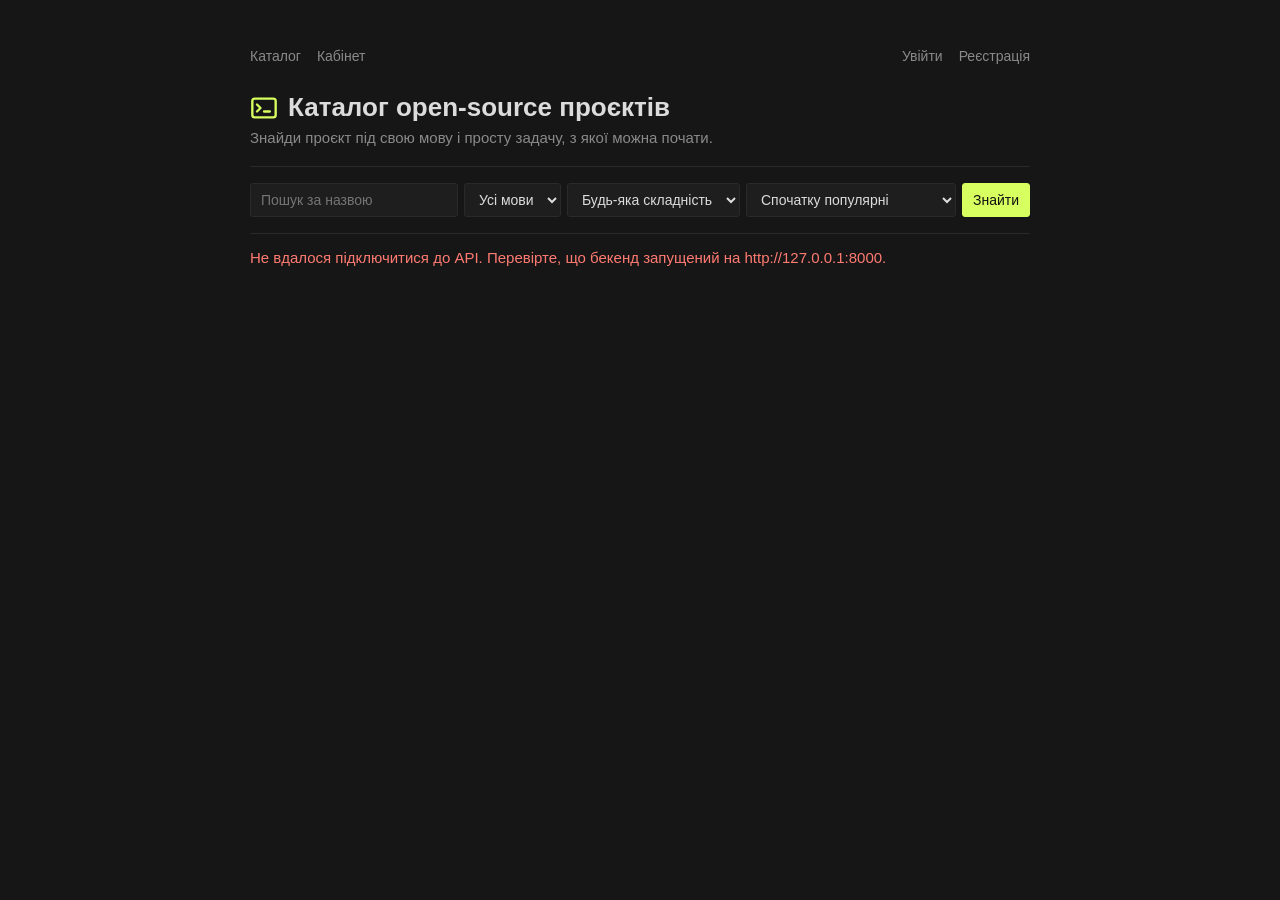
<file: index.html>
<!DOCTYPE html>
<html lang="uk">
<head>
    <meta charset="UTF-8">
    <meta name="viewport" content="width=device-width, initial-scale=1.0">
    <title>Каталог open-source проєктів</title>
    <link rel="stylesheet" href="styles.css">
</head>
<body>
    <header>
        <nav id="nav"></nav>
        <h1>
            <svg class="logo" viewBox="0 0 24 24" width="28" height="28" fill="none" stroke="currentColor" stroke-width="2" stroke-linecap="round" stroke-linejoin="round" aria-hidden="true">
                <rect x="2" y="4" width="20" height="16" rx="2"/>
                <path d="M6 9l3 3-3 3"/>
                <path d="M12 15h5"/>
            </svg>
            Каталог open-source проєктів
        </h1>
        <p>Знайди проєкт під свою мову і просту задачу, з якої можна почати.</p>
    </header>

    <main>
        <form id="filters">
            <input type="text" id="search" placeholder="Пошук за назвою">
            <select id="language">
                <option value="">Усі мови</option>
            </select>
            <select id="difficulty">
                <option value="">Будь-яка складність</option>
                <option value="beginner">beginner</option>
                <option value="intermediate">intermediate</option>
                <option value="advanced">advanced</option>
            </select>
            <select id="ordering">
                <option value="-stars">Спочатку популярні</option>
                <option value="stars">Спочатку менш популярні</option>
                <option value="name">За назвою А-Я</option>
                <option value="-name">За назвою Я-А</option>
            </select>
            <button type="submit">Знайти</button>
        </form>

        <p class="error"></p>
        <p class="count"></p>
        <ul id="projects"></ul>
    </main>

    <script src="https://code.jquery.com/jquery-3.7.1.min.js"></script>
    <script src="scripts/auth.js"></script>
    <script src="scripts/script.js"></script>
</body>
</html>
</file>
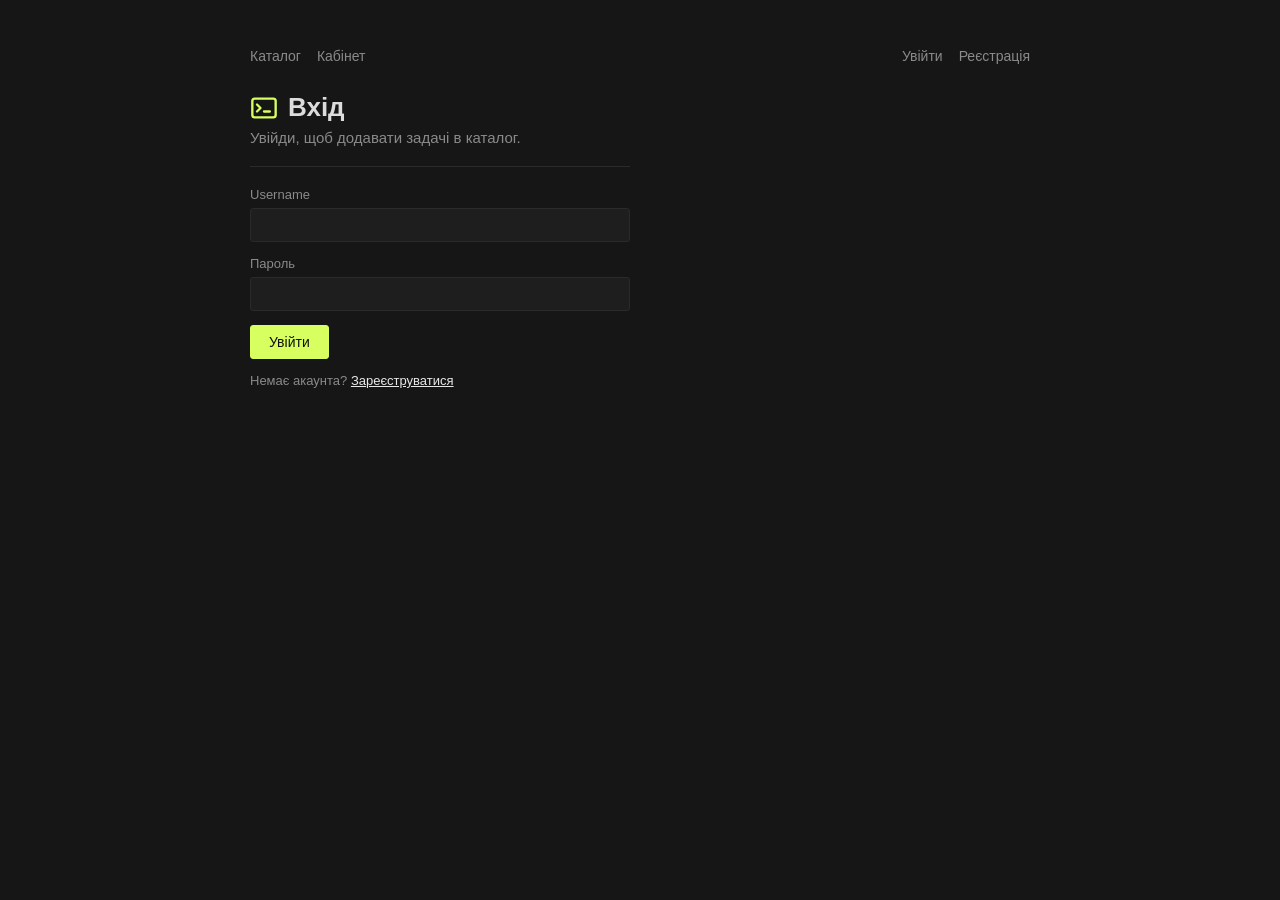
<file: login.html>
<!DOCTYPE html>
<html lang="uk">
<head>
    <meta charset="UTF-8">
    <meta name="viewport" content="width=device-width, initial-scale=1.0">
    <title>Вхід</title>
    <link rel="stylesheet" href="styles.css">
</head>
<body>
    <header>
        <nav id="nav"></nav>
        <h1>
            <svg class="logo" viewBox="0 0 24 24" width="28" height="28" fill="none" stroke="currentColor" stroke-width="2" stroke-linecap="round" stroke-linejoin="round" aria-hidden="true">
                <rect x="2" y="4" width="20" height="16" rx="2"/>
                <path d="M6 9l3 3-3 3"/>
                <path d="M12 15h5"/>
            </svg>
            Вхід
        </h1>
        <p>Увійди, щоб додавати задачі в каталог.</p>
    </header>

    <main>
        <form id="login-form" class="form" novalidate>
            <label>
                Username
                <input type="text" name="username" autocomplete="username" required>
                <span class="field-error" data-field="username"></span>
            </label>
            <label>
                Пароль
                <input type="password" name="password" autocomplete="current-password" required>
                <span class="field-error" data-field="password"></span>
            </label>
            <p class="error"></p>
            <button type="submit">Увійти</button>
            <p class="form-note">Немає акаунта? <a href="register.html">Зареєструватися</a></p>
        </form>
    </main>

    <script src="https://code.jquery.com/jquery-3.7.1.min.js"></script>
    <script src="scripts/auth.js"></script>
    <script src="scripts/login.js"></script>
</body>
</html>
</file>
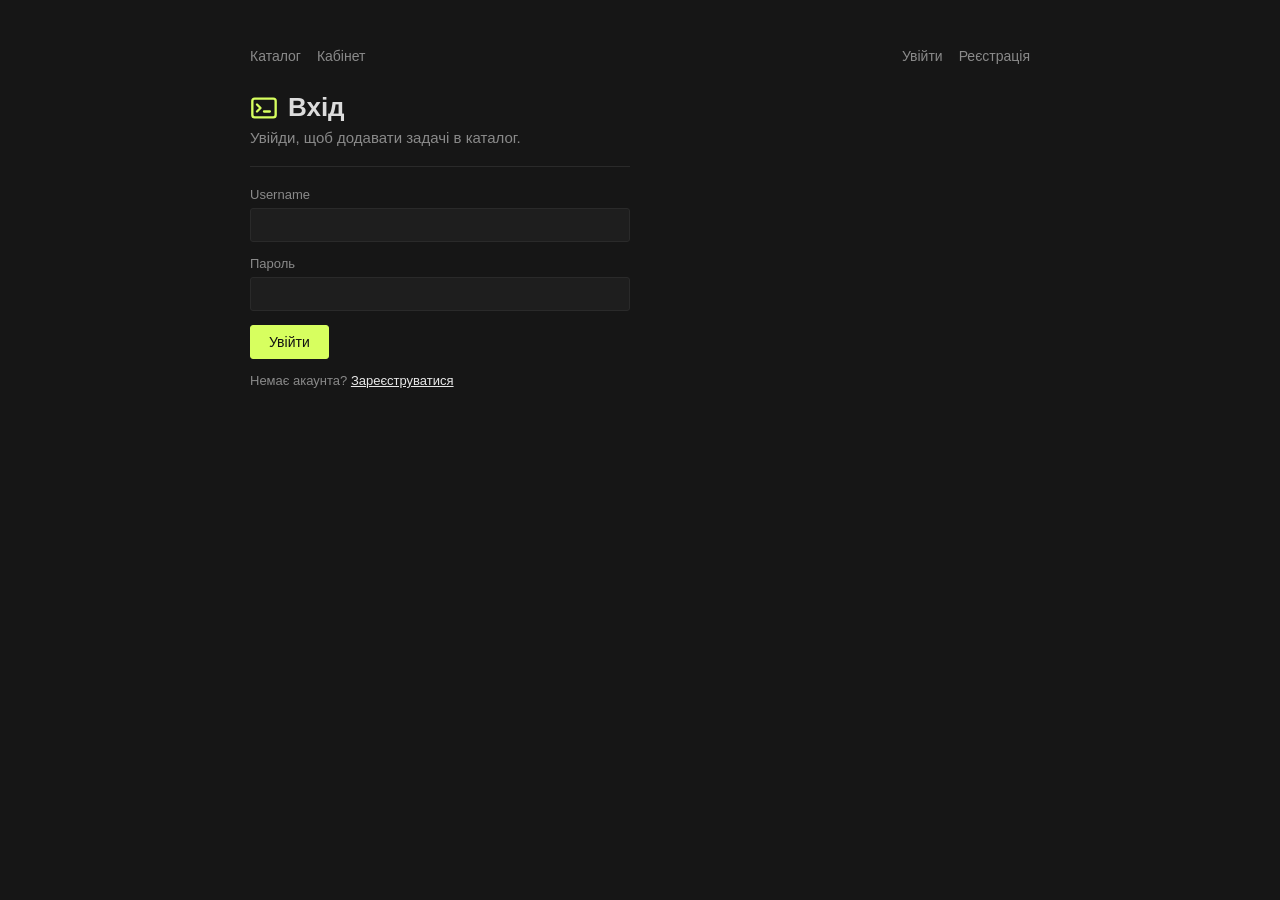
<file: profile.html>
<!DOCTYPE html>
<html lang="uk">
<head>
    <meta charset="UTF-8">
    <meta name="viewport" content="width=device-width, initial-scale=1.0">
    <title>Кабінет</title>
    <link rel="stylesheet" href="styles.css">
</head>
<body>
    <header>
        <nav id="nav"></nav>
        <h1>
            <svg class="logo" viewBox="0 0 24 24" width="28" height="28" fill="none" stroke="currentColor" stroke-width="2" stroke-linecap="round" stroke-linejoin="round" aria-hidden="true">
                <rect x="2" y="4" width="20" height="16" rx="2"/>
                <path d="M6 9l3 3-3 3"/>
                <path d="M12 15h5"/>
            </svg>
            Кабінет
        </h1>
        <p>Сторінка тільки для залогінених користувачів.</p>
    </header>

    <main>
        <section class="panel">
            <h2>Профіль</h2>
            <dl id="profile"></dl>
        </section>

        <section class="panel">
            <h2>Додати задачу</h2>
            <form id="issue-form" class="form" novalidate>
                <label>
                    Проєкт
                    <select name="project" id="issue-project"></select>
                    <span class="field-error" data-field="project"></span>
                </label>
                <label>
                    Назва задачі
                    <input type="text" name="title" maxlength="200" required>
                    <span class="field-error" data-field="title"></span>
                </label>
                <label>
                    Складність
                    <select name="difficulty">
                        <option value="beginner">beginner</option>
                        <option value="intermediate">intermediate</option>
                        <option value="advanced">advanced</option>
                    </select>
                    <span class="field-error" data-field="difficulty"></span>
                </label>
                <p class="error"></p>
                <button type="submit">Додати</button>
            </form>
        </section>

        <section class="panel">
            <h2>Останні задачі</h2>
            <p class="admin-note" hidden>Ти адмін, тому можеш видаляти задачі.</p>
            <p class="error" id="issues-error"></p>
            <ul id="issues"></ul>
        </section>
    </main>

    <script src="https://code.jquery.com/jquery-3.7.1.min.js"></script>
    <script src="scripts/auth.js"></script>
    <script src="scripts/profile.js"></script>
</body>
</html>
</file>
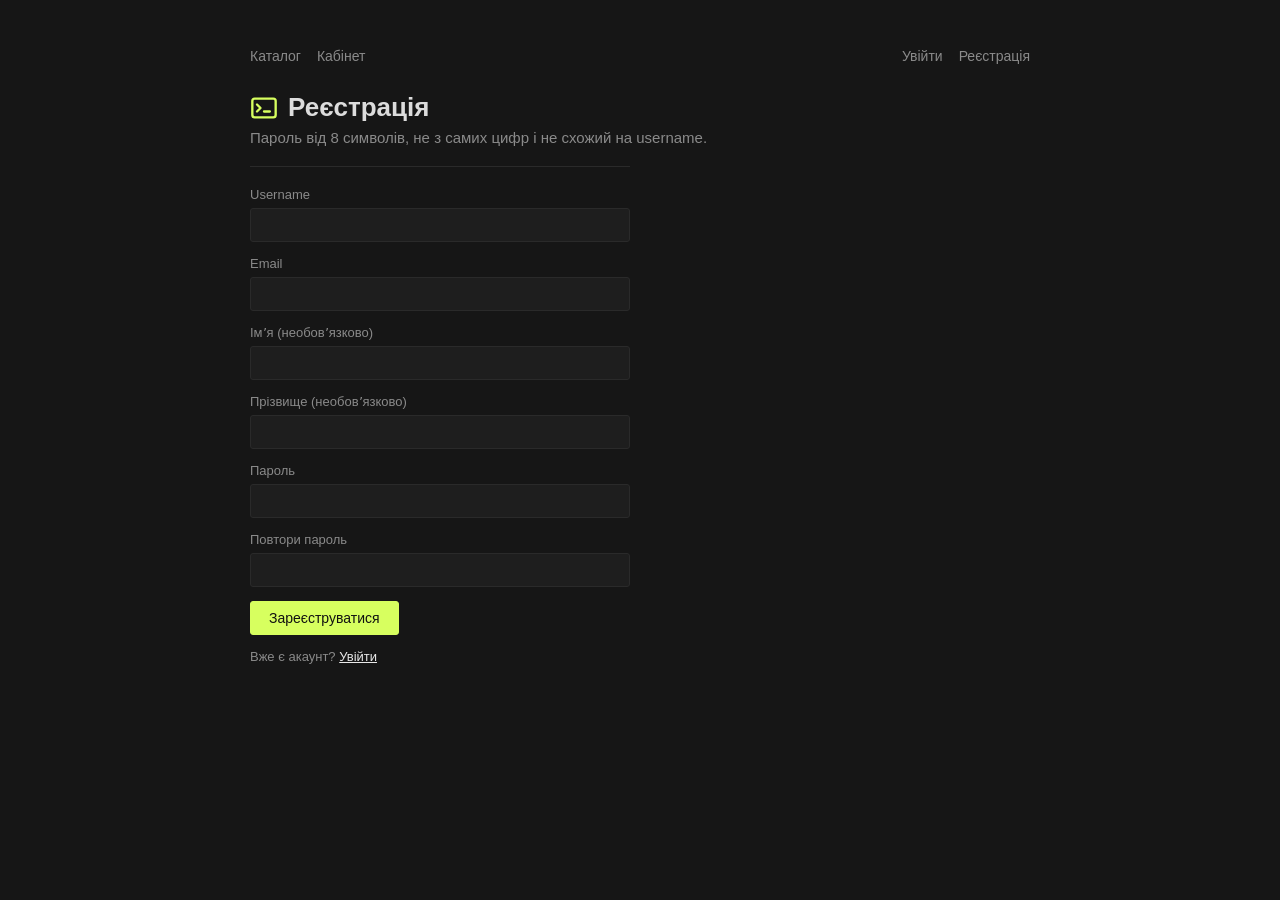
<file: register.html>
<!DOCTYPE html>
<html lang="uk">
<head>
    <meta charset="UTF-8">
    <meta name="viewport" content="width=device-width, initial-scale=1.0">
    <title>Реєстрація</title>
    <link rel="stylesheet" href="styles.css">
</head>
<body>
    <header>
        <nav id="nav"></nav>
        <h1>
            <svg class="logo" viewBox="0 0 24 24" width="28" height="28" fill="none" stroke="currentColor" stroke-width="2" stroke-linecap="round" stroke-linejoin="round" aria-hidden="true">
                <rect x="2" y="4" width="20" height="16" rx="2"/>
                <path d="M6 9l3 3-3 3"/>
                <path d="M12 15h5"/>
            </svg>
            Реєстрація
        </h1>
        <p>Пароль від 8 символів, не з самих цифр і не схожий на username.</p>
    </header>

    <main>
        <form id="register-form" class="form" novalidate>
            <label>
                Username
                <input type="text" name="username" autocomplete="username" required>
                <span class="field-error" data-field="username"></span>
            </label>
            <label>
                Email
                <input type="email" name="email" autocomplete="email" required>
                <span class="field-error" data-field="email"></span>
            </label>
            <label>
                Імʼя (необовʼязково)
                <input type="text" name="first_name" autocomplete="given-name">
                <span class="field-error" data-field="first_name"></span>
            </label>
            <label>
                Прізвище (необовʼязково)
                <input type="text" name="last_name" autocomplete="family-name">
                <span class="field-error" data-field="last_name"></span>
            </label>
            <label>
                Пароль
                <input type="password" name="password" autocomplete="new-password" required>
                <span class="field-error" data-field="password"></span>
            </label>
            <label>
                Повтори пароль
                <input type="password" name="password_confirm" autocomplete="new-password" required>
                <span class="field-error" data-field="password_confirm"></span>
            </label>
            <p class="error"></p>
            <button type="submit">Зареєструватися</button>
            <p class="form-note">Вже є акаунт? <a href="login.html">Увійти</a></p>
        </form>
    </main>

    <script src="https://code.jquery.com/jquery-3.7.1.min.js"></script>
    <script src="scripts/auth.js"></script>
    <script src="scripts/register.js"></script>
</body>
</html>
</file>
<file: styles.css>
:root {
    --bg: #161616;
    --line: #2a2a2a;
    --field: #1e1e1e;
    --text: #dcdcdc;
    --muted: #8a8a8a;
    --link: #e8e8e8;
    --mark: #d7ff5f;
    --mono: Consolas, "Cascadia Mono", Menlo, monospace;
    color-scheme: dark;
}

* {
    box-sizing: border-box;
}

body {
    margin: 0;
    font-family: "Segoe UI", Roboto, Arial, sans-serif;
    font-size: 15px;
    background: var(--bg);
    color: var(--text);
}

header,
main {
    max-width: 820px;
    margin: 0 auto;
    padding: 0 20px;
}

header {
    padding-top: 48px;
    padding-bottom: 20px;
}

header h1 {
    margin: 0 0 6px;
    font-size: 26px;
    font-weight: 600;
}

header h1 {
    display: flex;
    align-items: center;
    gap: 10px;
}

.logo {
    flex-shrink: 0;
    color: var(--mark);
}

header p {
    margin: 0;
    color: var(--muted);
}

main {
    padding-bottom: 60px;
}

#filters {
    display: flex;
    flex-wrap: wrap;
    gap: 6px;
    padding: 16px 0;
    border-top: 1px solid var(--line);
    border-bottom: 1px solid var(--line);
}

#filters input,
#filters select,
#filters button {
    height: 34px;
    padding: 0 10px;
    font: inherit;
    font-size: 14px;
    color: var(--text);
    background: var(--field);
    border: 1px solid var(--line);
    border-radius: 3px;
}

#filters input {
    flex: 1 1 200px;
}

#filters input:focus,
#filters select:focus {
    outline: 1px solid var(--mark);
    outline-offset: -1px;
}

#filters button {
    color: #111;
    background: var(--mark);
    border-color: var(--mark);
    cursor: pointer;
}

.error {
    color: #ff7b72;
}

.count {
    margin: 14px 0 0;
    color: var(--muted);
    font-size: 13px;
}

#projects {
    list-style: none;
    margin: 0;
    padding: 0;
}

.project {
    display: flex;
    gap: 20px;
    padding: 18px 0;
    border-bottom: 1px solid var(--line);
}

.project-main {
    flex: 1;
    min-width: 0;
}

.project h2 {
    margin: 0;
    font-size: 17px;
    font-weight: 600;
}

.project h2 a {
    color: var(--link);
    text-decoration: none;
}

.project h2 a:hover {
    text-decoration: underline;
}

.repo {
    margin: 2px 0 8px;
    color: var(--muted);
    font-family: var(--mono);
    font-size: 13px;
}

.description {
    margin: 0 0 8px;
}

.meta {
    margin: 0;
    color: var(--muted);
    font-size: 13px;
}

.project-side {
    flex-shrink: 0;
    text-align: right;
    font-family: var(--mono);
    font-size: 13px;
}

.stars {
    margin: 0 0 4px;
}

.difficulty {
    margin: 0;
}

.difficulty-beginner {
    color: #7ee787;
}

.difficulty-intermediate {
    color: #e3b341;
}

.difficulty-advanced {
    color: #ff7b72;
}

#nav {
    display: flex;
    justify-content: space-between;
    align-items: center;
    gap: 16px;
    margin-bottom: 28px;
    font-size: 14px;
}

.nav-links,
.nav-account {
    display: flex;
    align-items: center;
    gap: 16px;
}

#nav a,
.link-button {
    color: var(--muted);
    text-decoration: none;
}

#nav a:hover,
.link-button:hover {
    color: var(--text);
}

.nav-user {
    color: var(--mark);
    font-family: var(--mono);
}

.link-button {
    padding: 0;
    font: inherit;
    background: none;
    border: 0;
    cursor: pointer;
}

.danger:hover {
    color: #ff7b72;
}

.form {
    display: flex;
    flex-direction: column;
    gap: 14px;
    max-width: 380px;
    padding: 20px 0;
    border-top: 1px solid var(--line);
}

.form label {
    display: flex;
    flex-direction: column;
    gap: 6px;
    font-size: 13px;
    color: var(--muted);
}

.form input,
.form select,
.form button {
    height: 34px;
    padding: 0 10px;
    font: inherit;
    font-size: 14px;
    color: var(--text);
    background: var(--field);
    border: 1px solid var(--line);
    border-radius: 3px;
}

.form input:focus,
.form select:focus {
    outline: 1px solid var(--mark);
    outline-offset: -1px;
}

.form button {
    align-self: flex-start;
    padding: 0 18px;
    color: #111;
    background: var(--mark);
    border-color: var(--mark);
    cursor: pointer;
}

.field-error {
    color: #ff7b72;
}

.field-error:empty,
.form .error:empty {
    display: none;
}

.form .error {
    margin: 0;
}

.form-note {
    margin: 0;
    color: var(--muted);
    font-size: 13px;
}

.form-note a {
    color: var(--link);
}

.panel {
    padding: 20px 0;
    border-top: 1px solid var(--line);
}

.panel h2 {
    margin: 0 0 14px;
    font-size: 17px;
    font-weight: 600;
}

.panel .form {
    padding: 0;
    border-top: 0;
}

#profile {
    display: grid;
    grid-template-columns: max-content 1fr;
    gap: 6px 20px;
    margin: 0;
}

#profile dt {
    color: var(--muted);
}

#profile dd {
    margin: 0;
    font-family: var(--mono);
}

.admin-note {
    color: var(--mark);
    font-size: 13px;
}

#issues {
    list-style: none;
    margin: 0;
    padding: 0;
}

.issue {
    display: flex;
    justify-content: space-between;
    align-items: center;
    gap: 16px;
    padding: 10px 0;
    border-bottom: 1px solid var(--line);
}

.issue-title {
    margin: 0 0 2px;
}

@media (max-width: 600px) {
    header {
        padding-top: 28px;
    }

    #filters select,
    #filters button {
        flex: 1 1 calc(50% - 3px);
    }

    .project {
        flex-direction: column;
        gap: 6px;
    }

    .project-side {
        display: flex;
        gap: 14px;
        text-align: left;
    }

    .stars {
        margin: 0;
    }
}
</file>
